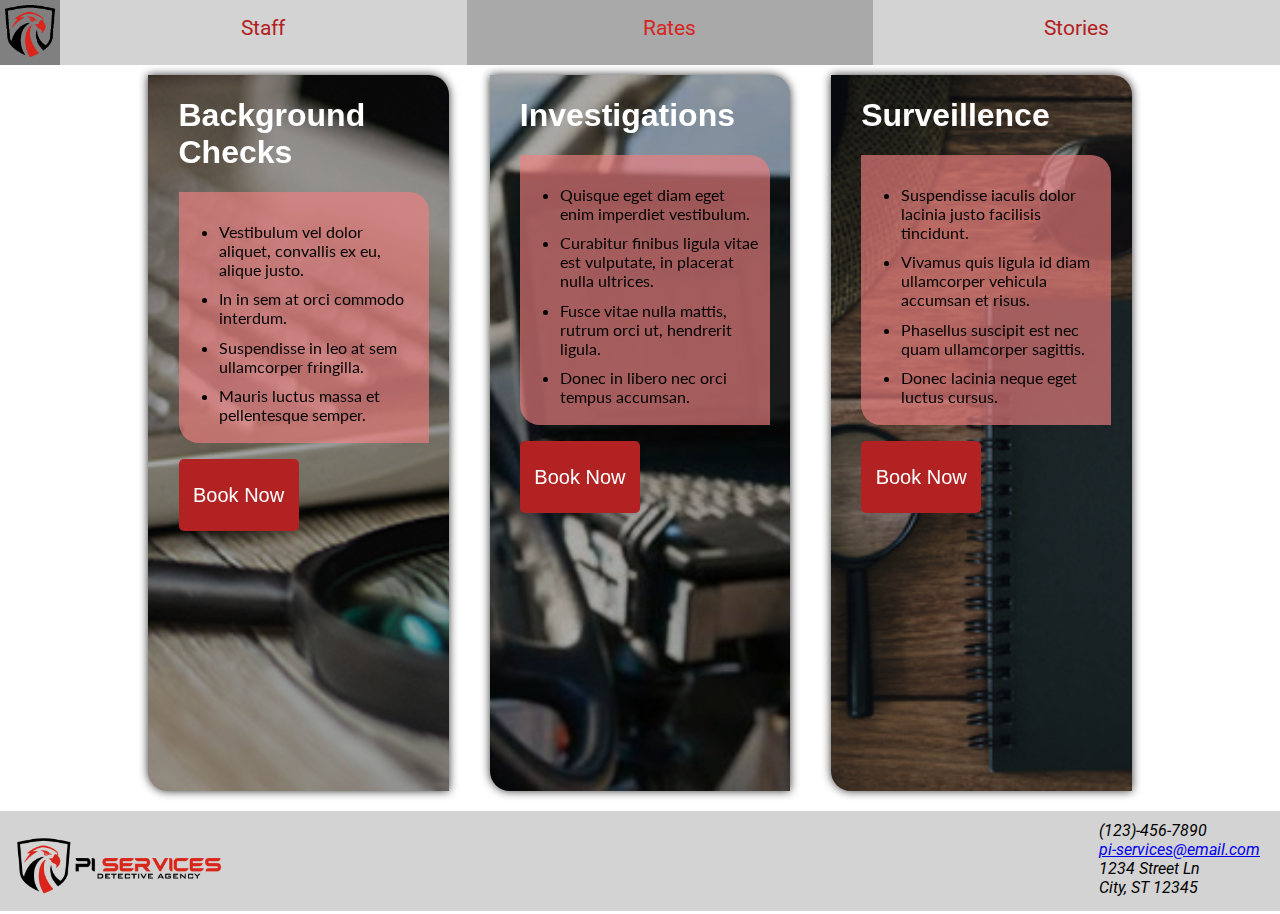
<file: pages/rates.html>
<!DOCTYPE html>
<html>
    
    <head>
        <meta charset="UTF-8">
        <meta name="viewport" content="width=device-width, initial-scale=1.0">
        <meta http-equiv="X-UA-Compatible" content="ie=edge">
        <title>PI Services | Rates</title>

        <!-- Stylesheets -->
        <link rel="stylesheet" href="../css/fonts.css">
        <link rel="stylesheet" href="../css/rates.css">
        <link rel="stylesheet" href="../css/navbar.css">
        <link rel="stylesheet" href="../css/global.css">
        <link rel="stylesheet" href="../css/footer.css">
    </head>
    <body>
        <div id="navbar">
            <div id="logo-div">
                <a href="../index.html"><img src="../image/logo-solo.png" alt="PI Services Home"></a>
            </div>
            <div class="nav-target"><a href="./staff.html" class="nostyle">Staff</a></div>
            <div class="nav-target selected"><a href="rates.html" class="nostyle">Rates</a></div>
            <div class="nav-target"><a href="../index.html" class="nostyle">Stories</a></div>
        </div>
        <div id="container">
            <div id="packages">
                <div id="background-checks">
                    <h1>Background Checks</h1>
                    <ul class="top-content">
                        <br>
                        <li>Vestibulum vel dolor aliquet, convallis ex eu, alique justo. </li>
                        <li>In in sem at orci commodo interdum.</li>
                        <li>Suspendisse in leo at sem ullamcorper fringilla.</li>
                        <li>Mauris luctus massa et pellentesque semper.</li>
                        <br>
                    </ul>
                    <button class="book">Book Now</button>
                </div>
                
                <div id="investigations">
                    <h1>Investigations</h1>
                    <ul class="top-content">
                        <br>
                        <li>Quisque eget diam eget enim imperdiet vestibulum. </li>
                        <li>Curabitur finibus ligula vitae est vulputate, in placerat nulla ultrices.</li>
                        <li>Fusce vitae nulla mattis, rutrum orci ut, hendrerit ligula.</li>
                        <li>Donec in libero nec orci tempus accumsan.</li>
                        <br>
                    </ul>
                    <button class="book">Book Now</button>
                </div>
                
                <div id="surveillance">
                    <h1>Surveillence</h1>
                    <div class="backdrop">
                    <ul class="top-content">
                        <br>
                        <li>Suspendisse iaculis dolor lacinia justo facilisis tincidunt.</li>
                        <li>Vivamus quis ligula id diam ullamcorper vehicula accumsan et risus.</li>
                        <li>Phasellus suscipit est nec quam ullamcorper sagittis.</li>
                        <li>Donec lacinia neque eget luctus cursus.</li>
                        <br>
                    </ul>
                    </div>
                    <button class="book">Book Now</button>
                </div>
            </div>
        </div>
        <footer class="footer">
            <img src="../image/pi-services-logo.png" alt="PI Service Logo">
            <address>
                <ul>
                    <li>(123)-456-7890</li>
                    <li><a href="mailto:pi-services@email.com">pi-services@email.com</a></li>
                    <li>1234 Street Ln</li>
                    <li>City, ST 12345</li>
                </ul>
            </address>
        </footer>
    </body>
</html>
</file>
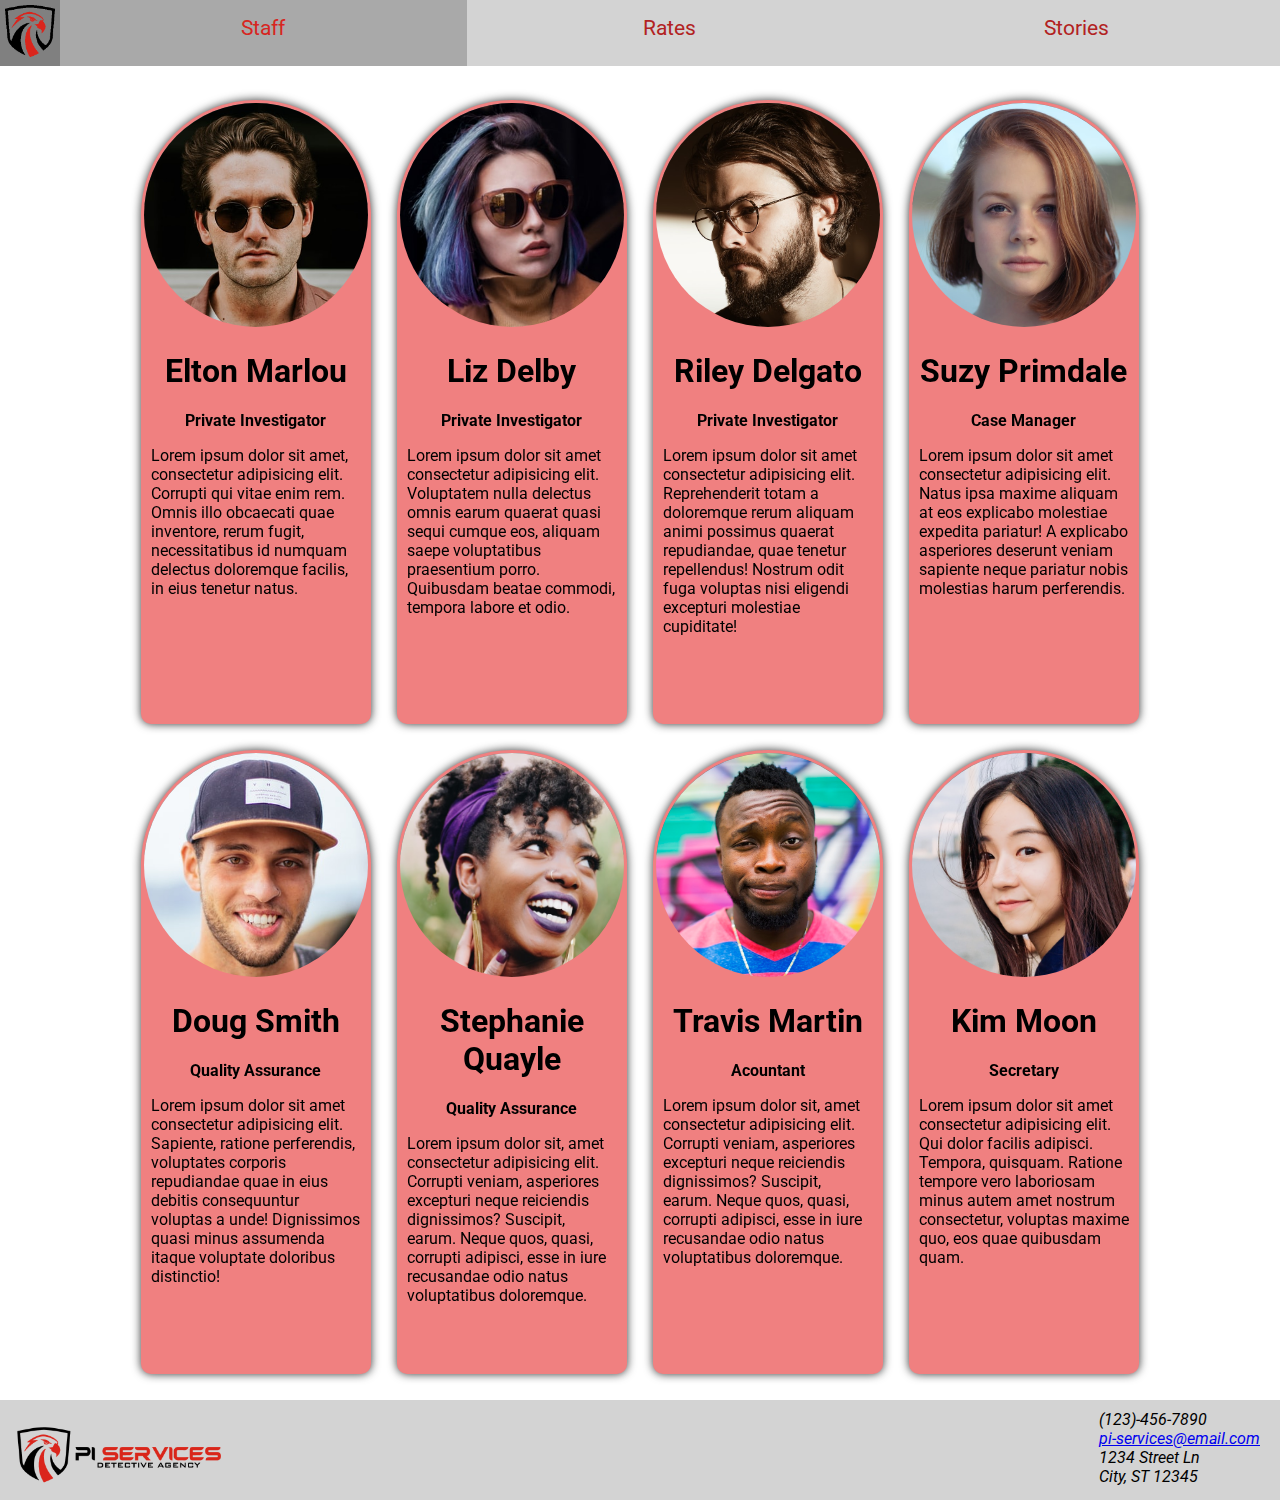
<file: pages/staff.html>
<!DOCTYPE html>
<html lang="en">
    <head>
        <meta charset="UTF-8">
        <meta name="viewport" content="width=device-width, initial-scale=1.0">
        <meta http-equiv="X-UA-Compatible" content="ie=edge">
        <title>PI Services | Staff</title>

        <!-- Style Sheets -->
        <link rel="stylesheet" href="../css/fonts.css">
        <link rel="stylesheet" href="../css/navbar.css">
        <link rel="stylesheet" href="../css/global.css">
        <link rel="stylesheet" href="../css/staff.css">
        <link rel="stylesheet" href="../css/footer.css">
    </head>
    <body>
        <div id="navbar">
            <div id="logo-div">
                <a href="../index.html"><img src="../image/logo-solo.png" alt="PI Services Home"></a>
            </div>
            <div class="nav-target selected"><a href="./staff.html" class="nostyle">Staff</a></div>
            <div class="nav-target"><a href="rates.html" class="nostyle">Rates</a></div>
            <div class="nav-target"><a href="../index.html" class="nostyle">Stories</a></div>
        </div>

        <div id="container">
            <div class="profile" style="order: 21;">
                <img src="../image/staff_cropped/doug_cropped.png" alt="Picture of Doug Smith.">
                <div class="info-div">
                    <h1>Doug Smith</h1>
                    <h2>Quality Assurance</h2>
                    <p>Lorem ipsum dolor sit amet consectetur adipisicing elit. Sapiente, ratione perferendis, voluptates corporis repudiandae quae in eius debitis consequuntur voluptas a unde! Dignissimos quasi minus assumenda itaque voluptate doloribus distinctio!</p>
                </div>
            </div>
            <div class="profile" style="order: 1;">
                <img src="../image/staff_cropped/elton_cropped.png" alt="Picture of Elton Marlou.">
                <div class="info-div">
                    <h1>Elton Marlou</h1>
                    <h2>Private Investigator</h2>
                    <p>Lorem ipsum dolor sit amet, consectetur adipisicing elit. Corrupti qui vitae enim rem. Omnis illo obcaecati quae inventore, rerum fugit, necessitatibus id numquam delectus doloremque facilis, in eius tenetur natus.</p>
                </div>
            </div>
            <div class="profile" style="order: 32;">
                <img src="../image/staff_cropped/kim_cropped.png" alt="Picture of Kim Moon.">
                <div class="info-div">
                    <h1>Kim Moon</h1>
                    <h2>Secretary</h2>
                    <p>Lorem ipsum dolor sit amet consectetur adipisicing elit. Qui dolor facilis adipisci. Tempora, quisquam. Ratione tempore vero laboriosam minus autem amet nostrum consectetur, voluptas maxime quo, eos quae quibusdam quam.</p>
                </div>
            </div>
            <div class="profile" style="order: 2;">
                <img src="../image/staff_cropped/liz_cropped.png" alt="Picture of Liz Delby.">
                <div class="info-div">
                    <h1>Liz Delby</h1>
                    <h2>Private Investigator</h2>
                    <p>Lorem ipsum dolor sit amet consectetur adipisicing elit. Voluptatem nulla delectus omnis earum quaerat quasi sequi cumque eos, aliquam saepe voluptatibus praesentium porro. Quibusdam beatae commodi, tempora labore et odio.</p>
                </div>
            </div>
            <div class="profile" style="order: 3;">
                <img src="../image/staff_cropped/riley_cropped.png" alt="Picture of Riley Delgato.">
                <div class="info-div">
                    <h1>Riley Delgato</h1>
                    <h2>Private Investigator</h2>
                    <p>Lorem ipsum dolor sit amet consectetur adipisicing elit. Reprehenderit totam a doloremque rerum aliquam animi possimus quaerat repudiandae, quae tenetur repellendus! Nostrum odit fuga voluptas nisi eligendi excepturi molestiae cupiditate!</p>
                </div>
            </div>
            <div class="profile" style="order: 22;">
                <img src="../image/staff_cropped/Steph_cropped.png" alt="Picture of Stephanie Quayle.">
                <div class="info-div">
                    <h1>Stephanie Quayle</h1>
                    <h2>Quality Assurance</h2>
                    <p>Lorem ipsum dolor sit, amet consectetur adipisicing elit. Corrupti veniam, asperiores excepturi neque reiciendis dignissimos? Suscipit, earum. Neque quos, quasi, corrupti adipisci, esse in iure recusandae odio natus voluptatibus doloremque.</p>
                </div>
            </div>
            <div class="profile" style="order: 10;">
                <img src="../image/staff_cropped/suzy_cropped.png" alt="Picture of Suzy Primdale.">
                <div class="info-div">
                    <h1>Suzy Primdale</h1>
                    <h2>Case Manager</h2>
                    <p>Lorem ipsum dolor sit amet consectetur adipisicing elit. Natus ipsa maxime aliquam at eos explicabo molestiae expedita pariatur! A explicabo asperiores deserunt veniam sapiente neque pariatur nobis molestias harum perferendis.</p>
                </div>
            </div>
            <div class="profile" style="order: 31;">
                <img src="../image/staff_cropped/travis_cropped.png" alt="Picture of Travis Martin.">
                <div class="info-div">
                    <h1>Travis Martin</h1>
                    <h2>Acountant</h2>
                    <p>Lorem ipsum dolor sit, amet consectetur adipisicing elit. Corrupti veniam, asperiores excepturi neque reiciendis dignissimos? Suscipit, earum. Neque quos, quasi, corrupti adipisci, esse in iure recusandae odio natus voluptatibus doloremque.</p>
                </div>
            </div>
        </div>
        <footer class="footer">
            <img src="../image/pi-services-logo.png" alt="PI Service Logo">
            <address>
                <ul>
                    <li>(123)-456-7890</li>
                    <li><a href="mailto:pi-services@email.com">pi-services@email.com</a></li>
                    <li>1234 Street Ln</li>
                    <li>City, ST 12345</li>
                </ul>
            </address>
        </footer>
    </body>
</html>
</file>
<file: css/fonts.css>
/* 'Roboto', sans-serif; */
@import url('https://fonts.googleapis.com/css?family=Roboto&display=swap');

/* 'Fira Sans', sans-serif; */
@import url('https://fonts.googleapis.com/css?family=Fira+Sans&display=swap');

/* 'Lato', sans-serif; */
@import url('https://fonts.googleapis.com/css?family=Lato&display=swap')
</file>
<file: css/rates.css>
h1, h2, .book{
    font-family: sans-serif;
    margin-left: 10%;
    color: white;
}

.top-content {
    width: 70%;
    margin-left: 10%;
    background-color: rgba(240, 128, 128, 0.65);
    border-radius: 0px 20px;
}

.top-content > * {
    margin-top: 5%;
    margin-right: 5%;
}

body {
    font-family: 'Lato', sans-serif;
    margin-bottom: 5%;
    overflow-x: hidden;
}

#packages > * {
    margin: 2%;
}

#packages {
    display: flex;
    height: 84vh;
    min-height: 500px;
    padding-top: 55px;
}

#background-checks {
    background: url(../image/1.jpg);
    background-repeat: no-repeat;
    background-position: 30%, 25%;
    background-size: cover;
    background-color: darkgrey;
    background-blend-mode: multiply;
    width: 30%;
    border-radius: 0px 20px;
    filter: drop-shadow(0px 0px 5px #333);
}

#investigations {
    background: url(../image/2.jpg);
    background-repeat: no-repeat;
    background-position: 30%, 25%;
    background-size: cover;
    background-color: darkgrey;
    background-blend-mode: multiply;
    width: 30%;
    border-radius: 0px 20px;
    filter: drop-shadow(0px 0px 5px #333);
}

#surveillance {
    background: url(../image/3.jpg);
    background-repeat: no-repeat;
    background-position: 50%, 25%;
    background-size: cover;
    background-color: darkgrey;
    background-blend-mode: multiply;
    width: 30%;
    border-radius: 0px 20px;
    filter: drop-shadow(0px 0px 5px #333);
}


.book {
    font-size: 20px;
    background: #B22222;
    color: white;
    width: 40%;
    height: 10%;
    border-radius: 5px;
    outline: 0;
    border-style: none;
}

.book:hover, .book:active {
    cursor: pointer;
    border-style: none;
    outline: 0;
    background: #F82825;
}

#container {
    width: 80vw;
    margin: 0px auto;
}

p {
    float: left;
    transform:translate(15%, 800%);
}

#tag {
    transform:translate(5%, -400%);
}
</file>
<file: css/navbar.css>
/* Main Navbar Rules */

/* 'Roboto', sans-serif; */
@import url('https://fonts.googleapis.com/css?family=Roboto&display=swap');

#navbar {
    position: fixed;
    width: 100vw;

    display: grid;
    grid-template-columns: 60px 1fr 1fr 1fr;
    z-index: 100;
}

#logo-div {
    background-color: gray;
}

#logo-div img {
    width: 50px;
    margin: 5px;
}

.nav-target {
    background-color: lightgrey;
    color: #b22222;
    text-align: center;

    font-family:'Roboto', sans-serif;
}

a.nostyle:link {
    text-decoration: inherit;
    color: inherit;
    cursor: pointer;
}

a.nostyle:visited {
    text-decoration: inherit;
    color: inherit;
    cursor: pointer;
}

.nav-target a{
    margin: 0px auto;
    font-size: 1.3em;
    cursor: pointer;

    position: relative;
    top: 25%;
}

.nav-target a:hover{
    text-decoration: underline;
    cursor: pointer;
}

.nav-target.selected {
    color: #D72521;
    background-color: darkgrey;
}
</file>
<file: css/global.css>
body {
    margin: 0px;
}
</file>
<file: css/footer.css>
.footer {
    width: 100%;
    height: 100px;
    background-color: lightgray;
}

.footer img {
    height: 80px;
    margin: 10px;
    display: inline-block;
}

.footer address {
    float: right;
    padding: 10px 20px;
    font-family: 'Roboto', sans-serif;
    height: 100%;
    max-height: 100px;
    box-sizing: border-box;
}

.footer address ul {
    list-style: none;
    margin: 0px;
    max-height: inherit
}
</file>
<file: css/staff.css>
body {
    overflow-x: hidden;
}

#container {
    display: flex;
    flex-direction: row;
    flex-wrap: wrap;
    justify-content: space-between;
    align-items: stretch;
    align-items: center;

    width: 80vw;
    padding-top: 100px;

    margin: 0px auto;
    box-sizing: border-box;
    min-height: calc(100vh - 70px);
}

.profile {
    flex-basis: 25%;
    height: fit-content;
    overflow-y: hidden;
    height: 650px;
    filter: drop-shadow(0px 0px 5px #333);
}

.profile .info-div {
    position: relative;
    width: 90%;
    height: calc(100% - 10vw);
    margin: 0px auto;
    bottom: 10vw;
    padding-top: 10vw;
    padding-left: 10px;
    padding-right: 10px;
    z-index: -2;
    background-color: lightcoral;
    font-family: 'Roboto', sans-serif;
    box-sizing: border-box;
    border-radius: 10px;
}

.profile .info-div h1 {
    text-align: center;
}

.profile .info-div h2 {
    text-align: center;
    font-size: 1em;
    margin-top: 20px;
}

.profile img {
    z-index: 0;
    border-radius: 50%;
    width: 90%;
    margin: 0px auto;
    display: block;
    border: 3px solid lightcoral;
    box-sizing: border-box;
}
</file>
